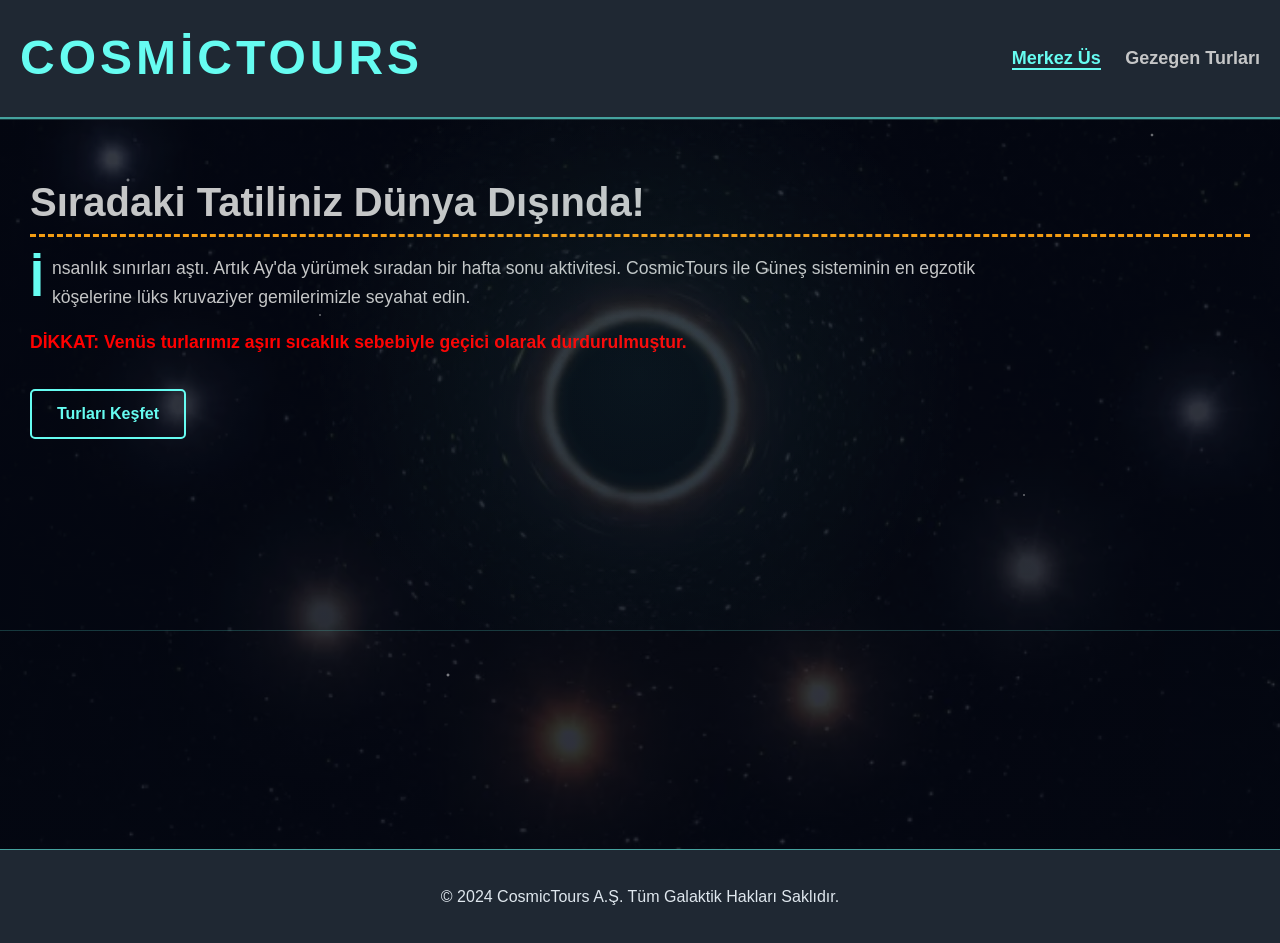
<file: index.html>
<!DOCTYPE html>
<html lang="tr">
<head>
    <meta charset="UTF-8">
    <meta name="viewport" content="width=device-width, initial-scale=1.0">
    <title>CosmicTours | Uzay Seni Çağırıyor</title>
    
    <!-- CSS EKLEME YÖNTEMİ 1: SAYFA DIŞI (EXTERNAL) CSS -->
    <!-- En profesyonel yöntemdir. Tüm sayfalar bu dosyadan beslenir. -->
    <link rel="stylesheet" href="style.css">

    <!-- CSS EKLEME YÖNTEMİ 2: SAYFA İÇİ (INTERNAL) CSS -->
    <!-- Sadece bu sayfaya (index.html) özel bir ayar yapmak istersek kullanırız. -->
    <style>
        .ana-sayfa-ozel { border-bottom: 3px dashed #f39c12; }
    </style>
</head>
<body>

    <header>
        <h1 id="logo">CosmicTours</h1>
        <nav>
            <a href="index.html" class="aktif-link">Merkez Üs</a>
            <a href="turlar.html">Gezegen Turları</a>
        </nav>
    </header>

    <main>
        <section class="karsilama-alani">
            <h2 class="ana-sayfa-ozel">Sıradaki Tatiliniz Dünya Dışında!</h2>
            
            <p class="hikaye-metni">İnsanlık sınırları aştı. Artık Ay'da yürümek sıradan bir hafta sonu aktivitesi. CosmicTours ile Güneş sisteminin en egzotik köşelerine lüks kruvaziyer gemilerimizle seyahat edin.</p>
            
            <!-- CSS EKLEME YÖNTEMİ 3: SATIR İÇİ (INLINE) CSS -->
            <!-- Acil ve tek seferlik durumlarda kullanılır. Çok tavsiye edilmez! -->
            <p style="color: red; font-weight: bold;">DİKKAT: Venüs turlarımız aşırı sıcaklık sebebiyle geçici olarak durdurulmuştur.</p>

            <a href="turlar.html" class="neon-buton" target="_blank" rel="noopener noreferrer">Turları Keşfet</a>
        </section>
    </main>

    <footer>
        <p>&copy; 2024 CosmicTours A.Ş. Tüm Galaktik Hakları Saklıdır.</p>
    </footer>

</body>
</html>
</file>
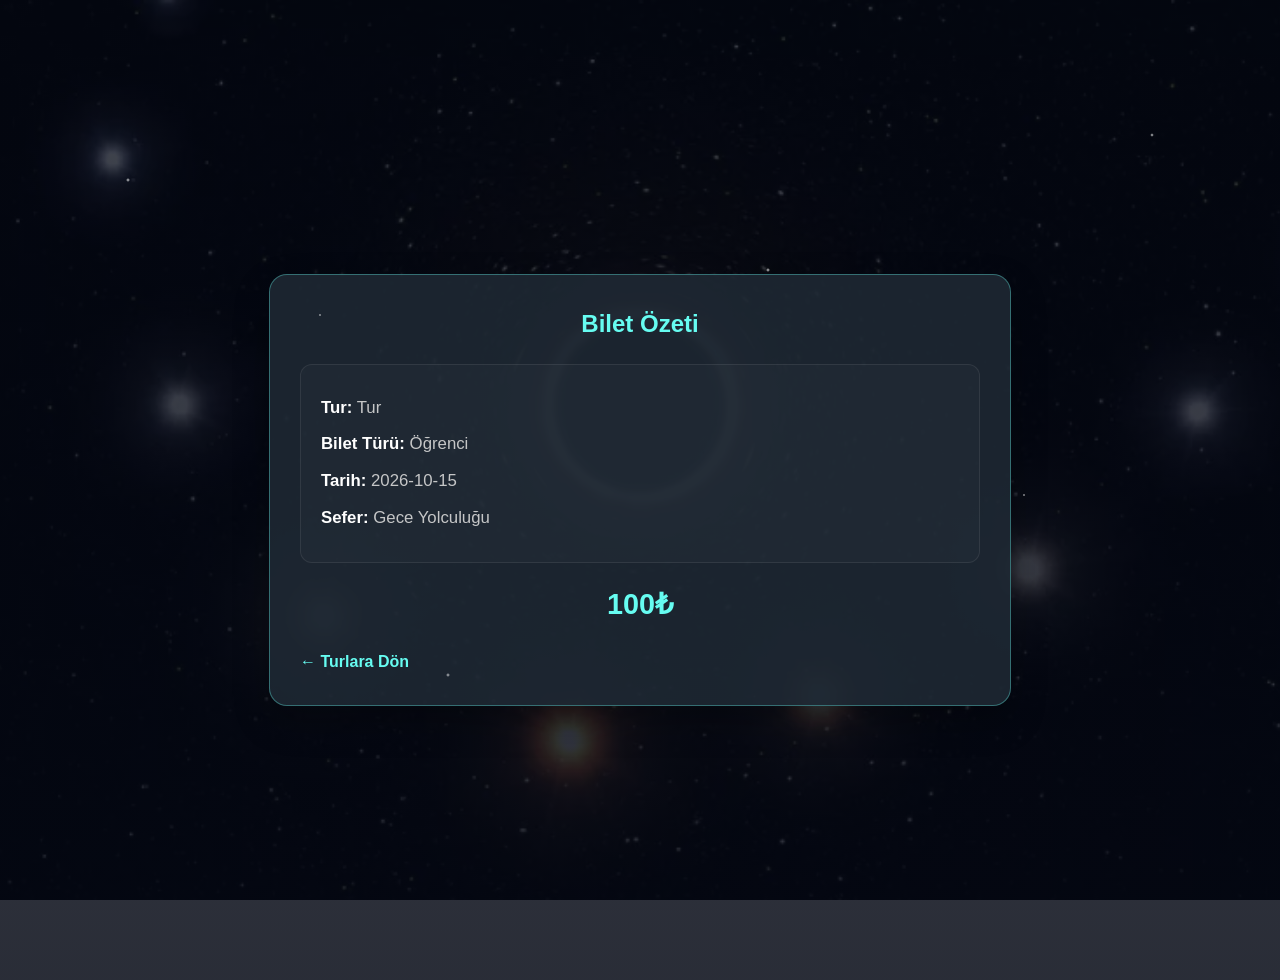
<file: bilet.html>
<!DOCTYPE html>
<html lang="tr">
<head>
    <meta charset="UTF-8">
    <meta name="viewport" content="width=device-width, initial-scale=1.0">
    <title>CosmicTours | Bilet Özeti</title>
    <link rel="stylesheet" href="style.css">
    <style>
        body {
            min-height: 100vh;
            display: flex;
            align-items: center;
            justify-content: center;
            padding: 40px 20px;
        }

        .bilet-kutusu {
            width: min(680px, 100%);
            background: rgba(31, 40, 51, 0.9);
            border: 1px solid rgba(102, 252, 241, 0.35);
            border-radius: 18px;
            padding: 30px;
            box-shadow: 0 15px 35px rgba(0, 0, 0, 0.25);
        }

        .bilet-kutusu h2 {
            color: #66fcf1;
            margin-bottom: 20px;
            text-align: center;
        }

        .bilet-ozet {
            background: rgba(255, 255, 255, 0.02);
            border: 1px solid rgba(255, 255, 255, 0.08);
            border-radius: 12px;
            padding: 20px;
        }

        .bilet-ozet p {
            margin: 10px 0;
            font-size: 1.05rem;
        }

        .bilet-ozet strong {
            color: #ffffff;
        }

        .bilet-fiyat {
            font-size: 1.8rem;
            color: #66fcf1;
            font-weight: bold;
            margin-top: 18px;
            text-align: center;
        }

        .geri-link {
            display: inline-block;
            margin-top: 22px;
            color: #66fcf1;
            text-decoration: none;
            font-weight: bold;
        }
    </style>
</head>
<body>
    <div class="bilet-kutusu">
        <h2>Bilet Özeti</h2>

        <div class="bilet-ozet">
            <p><strong>Tur:</strong> <span id="tur-adi">-</span></p>
            <p><strong>Bilet Türü:</strong> <span id="bilet-turu">-</span></p>
            <p><strong>Tarih:</strong> 2026-10-15</p>
            <p><strong>Sefer:</strong> Gece Yolculuğu</p>
        </div>

        <div class="bilet-fiyat" id="fiyat">0₺</div>

        <a href="turlar.html" class="geri-link">← Turlara Dön</a>
    </div>

    <script>
        const params = new URLSearchParams(window.location.search);
        const tur = params.get('tur') || 'Tur';
        const tip = params.get('tip') || 'ogrenci';
        const ucret = params.get('ucret') || '100';

        const fiyatText = document.getElementById('fiyat');
        const turAdi = document.getElementById('tur-adi');
        const biletTuru = document.getElementById('bilet-turu');

        turAdi.textContent = tur;
        biletTuru.textContent = tip === 'sivil' ? 'Sivil' : 'Öğrenci';
        fiyatText.textContent = `${ucret}₺`;
    </script>
</body>
</html>
</file>
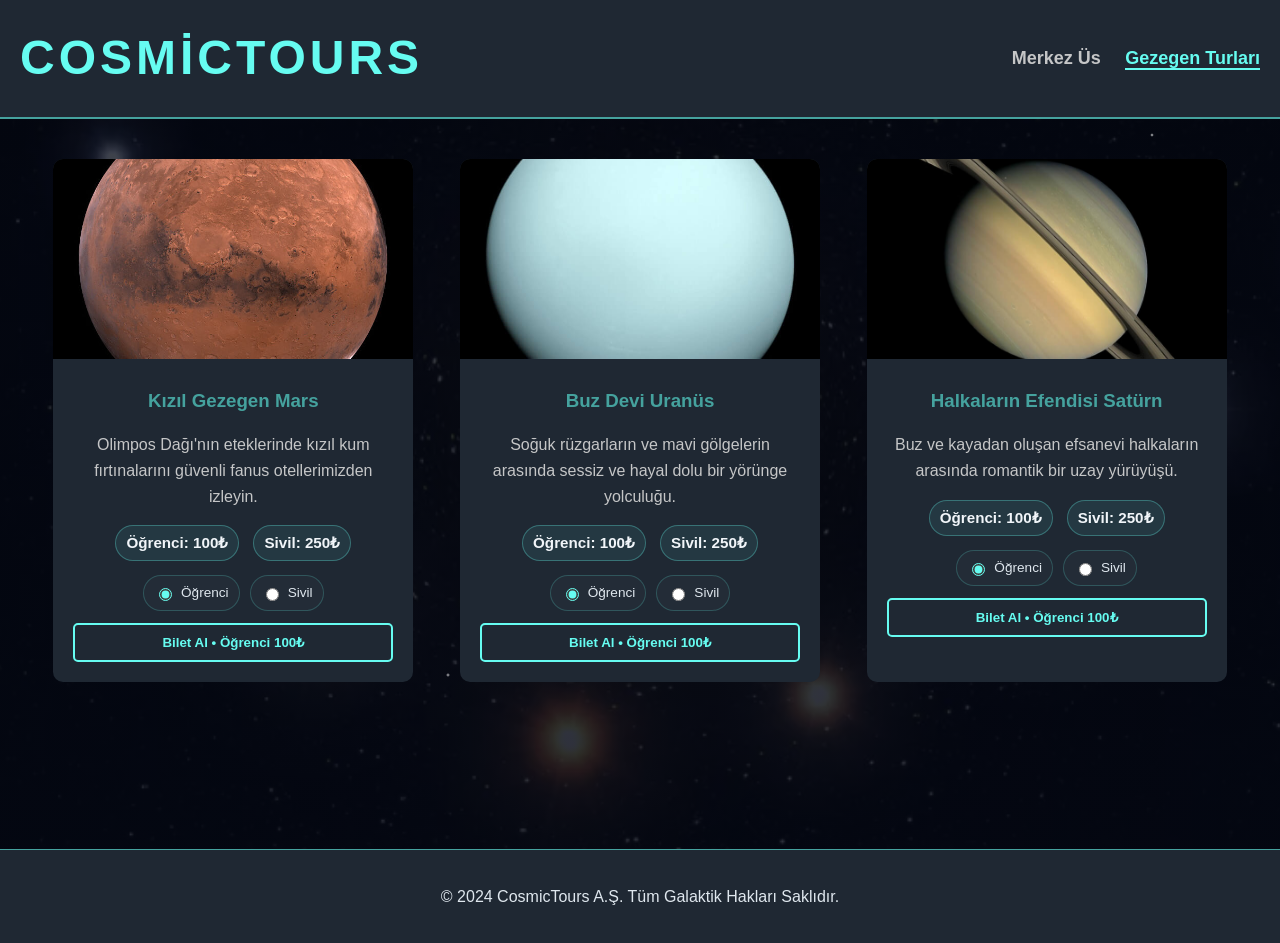
<file: turlar.html>
<!DOCTYPE html>
<html lang="tr">
<head>
    <meta charset="UTF-8">
    <meta name="viewport" content="width=device-width, initial-scale=1.0">
    <title>CosmicTours | Gezegen Turları</title>
    <link rel="stylesheet" href="style.css"> <!-- Aynı CSS dosyasını bağladık! -->
</head>
<body>

    <header>
        <h1 id="logo">CosmicTours</h1>
        <nav>
            <a href="index.html">Merkez Üs</a>
            <a href="turlar.html" class="aktif-link">Gezegen Turları</a>
        </nav>
    </header>

    <main>
        <div class="galeri-kapsayici">
            
            <!-- 1. KART -->
            <article class="gezegen-karti" data-tur="Mars" data-ogrenci="100" data-sivil="250">
                <img src="gorseller/mars-jpg.jpg" alt="Mars Turu">
                <div class="kart-icerik">
                    <h3>Kızıl Gezegen Mars</h3>
                    <p>Olimpos Dağı'nın eteklerinde kızıl kum fırtınalarını güvenli fanus otellerimizden izleyin.</p>
                    <p class="fiyat-listesi"><span>Öğrenci: 100₺</span><span>Sivil: 250₺</span></p>

                    <div class="bilet-secimi">
                        <label><input type="radio" name="tur-mars" value="ogrenci" checked> Öğrenci</label>
                        <label><input type="radio" name="tur-mars" value="sivil"> Sivil</label>
                    </div>

                    <button type="button" class="neon-buton bilet-al-btn">Bilet Al</button>
                </div>
            </article>

            <!-- 2. KART -->
            <article class="gezegen-karti" data-tur="Uranüs" data-ogrenci="100" data-sivil="250">
                <img src="gorseller/uranus-jpg.jpg" alt="Uranüs Turu">
                <div class="kart-icerik">
                    <h3>Buz Devi Uranüs</h3>
                    <p>Soğuk rüzgarların ve mavi gölgelerin arasında sessiz ve hayal dolu bir yörünge yolculuğu.</p>
                    <p class="fiyat-listesi"><span>Öğrenci: 100₺</span><span>Sivil: 250₺</span></p>

                    <div class="bilet-secimi">
                        <label><input type="radio" name="tur-uranus" value="ogrenci" checked> Öğrenci</label>
                        <label><input type="radio" name="tur-uranus" value="sivil"> Sivil</label>
                    </div>

                    <button type="button" class="neon-buton bilet-al-btn">Bilet Al</button>
                </div>
            </article>

            <!-- 3. KART -->
            <article class="gezegen-karti" data-tur="Satürn" data-ogrenci="100" data-sivil="250">
                <img src="gorseller/saturn-jpg.jpg" alt="Satürn Turu">
                <div class="kart-icerik">
                    <h3>Halkaların Efendisi Satürn</h3>
                    <p>Buz ve kayadan oluşan efsanevi halkaların arasında romantik bir uzay yürüyüşü.</p>
                    <p class="fiyat-listesi"><span>Öğrenci: 100₺</span><span>Sivil: 250₺</span></p>

                    <div class="bilet-secimi">
                        <label><input type="radio" name="tur-saturn" value="ogrenci" checked> Öğrenci</label>
                        <label><input type="radio" name="tur-saturn" value="sivil"> Sivil</label>
                    </div>

                    <button type="button" class="neon-buton bilet-al-btn">Bilet Al</button>
                </div>
            </article>

        </div>
    </main>

    <script>
        document.querySelectorAll('.gezegen-karti').forEach((kart) => {
            const secim = kart.querySelectorAll('input[type="radio"]');
            const buton = kart.querySelector('.bilet-al-btn');

            function fiyatHesapla() {
                const secili = kart.querySelector('input[type="radio"]:checked');
                const tur = kart.dataset.tur;
                const tip = secili ? secili.value : 'ogrenci';
                const ucret = tip === 'sivil' ? Number(kart.dataset.sivil) : Number(kart.dataset.ogrenci);
                const label = tip === 'sivil' ? 'Sivil' : 'Öğrenci';
                buton.textContent = `Bilet Al • ${label} ${ucret}₺`;
                buton.dataset.tur = tur;
                buton.dataset.tip = tip;
                buton.dataset.ucret = ucret;
            }

            secim.forEach((radio) => radio.addEventListener('change', fiyatHesapla));
            buton.addEventListener('click', () => {
                const tur = buton.dataset.tur || kart.dataset.tur;
                const tip = buton.dataset.tip || 'ogrenci';
                const ucret = buton.dataset.ucret || kart.dataset.ogrenci;
                const url = `bilet.html?tur=${encodeURIComponent(tur)}&tip=${encodeURIComponent(tip)}&ucret=${encodeURIComponent(ucret)}`;
                window.open(url, '_blank', 'noopener,noreferrer');
            });

            fiyatHesapla();
        });
    </script>

    <footer>
        <p>&copy; 2024 CosmicTours A.Ş. Tüm Galaktik Hakları Saklıdır.</p>
    </footer>

</body>
</html>
</file>
<file: style.css>
/* =========================================
   1. ETİKET (TAG) VE ÇOKLU (MULTIPLE) SEÇİCİLER 
   ========================================= */
/* Bütün h1, h2 ve h3 etiketlerinin marginlerini sıfırlarız (Çoklu Seçici) */
h1, h2, h3 {
    margin: 0;
    font-family: 'Arial Black', sans-serif;
}

/* Doğrudan body etiketini hedef alırız (Etiket Seçici) */
body {
    position: relative;
    background:
        linear-gradient(rgba(4, 8, 20, 0.75), rgba(4, 8, 20, 0.85)),
        url('gorseller/saman_yolu_galaksisi.jpg') center center / cover no-repeat fixed;
    color: #c5c6c7; /* Okunabilir açık gri */
    font-family: 'Segoe UI', Tahoma, sans-serif;
    margin: 0;
    line-height: 1.6;
}

main {
    min-height: calc(100vh - 170px);
}

.karsilama-alani {
    padding: 40px 30px 20px;
    background: rgba(10, 16, 26, 0.18);
    border-top: 1px solid rgba(102, 252, 241, 0.2);
    border-bottom: 1px solid rgba(102, 252, 241, 0.2);
}

.karsilama-alani {
    padding: 50px 30px 40px;
    position: relative;
    min-height: 420px;
}

.karsilama-alani::before {
    content: "";
    position: absolute;
    inset: 0;
    background: radial-gradient(circle at center, rgba(102, 252, 241, 0.06), transparent 48%);
    pointer-events: none;
}

body::before {
    content: "";
    position: fixed;
    inset: 0;
    background-image:
        radial-gradient(2px 2px at 10% 20%, rgba(255,255,255,0.9) 0, transparent 100%),
        radial-gradient(1.5px 1.5px at 25% 35%, rgba(255,255,255,0.8) 0, transparent 100%),
        radial-gradient(2px 2px at 35% 75%, rgba(255,255,255,0.8) 0, transparent 100%),
        radial-gradient(2px 2px at 60% 30%, rgba(255,255,255,0.9) 0, transparent 100%),
        radial-gradient(1.5px 1.5px at 80% 55%, rgba(255,255,255,0.8) 0, transparent 100%),
        radial-gradient(1.8px 1.8px at 90% 15%, rgba(255,255,255,0.9) 0, transparent 100%);
    opacity: 0.9;
    pointer-events: none;
    z-index: 0;
}

main,
header,
footer {
    position: relative;
    z-index: 1;
}

/* =========================================
   2. KİMLİK (ID) SEÇİCİLER (#)
   Sayfada SADECE 1 TANE olan elemanlar içindir.
   ========================================= */
#logo {
    color: #66fcf1; /* Neon Turkuaz */
    letter-spacing: 4px;
    text-transform: uppercase;
    font-size: 3rem;
}

/* =========================================
   3. SINIF (CLASS) SEÇİCİLER (.)
   Birden fazla elemana aynı stili vermek içindir.
   ========================================= */
header {
    background-color: #1f2833;
    padding: 20px;
    display: flex;
    justify-content: space-between; /* Logo sola, menü sağa */
    align-items: center;
    border-bottom: 2px solid #45a29e;
}

.karsilama-alani h2 {
    font-size: 2.5rem;
    margin-bottom: 16px;
}

.karsilama-alani p {
    font-size: 1.1rem;
}

.hikaye-metni {
    font-size: 1.2rem;
    max-width: 980px;
}

nav a {
    color: #c5c6c7;
    text-decoration: none;
    margin-left: 20px;
    font-size: 18px;
    font-weight: bold;
    transition: 0.3s;
}

.aktif-link {
    color: #66fcf1;
    border-bottom: 2px solid #66fcf1;
}

/* =========================================
   4. SÖZDE SINIF (PSEUDO-CLASS) SEÇİCİLER (:)
   Kullanıcı etkileşimlerini (fare ile üzerine gelme vb.) yakalar.
   ========================================= */
nav a:hover {
    color: #ffffff;
    text-shadow: 0 0 10px #66fcf1; /* Üzerine gelince neon parlasın */
}

/* Düğme Tasarımı */
.neon-buton {
    display: inline-block;
    background-color: transparent;
    color: #66fcf1;
    border: 2px solid #66fcf1;
    padding: 10px 25px;
    border-radius: 5px;
    text-decoration: none;
    font-weight: bold;
    margin-top: 15px;
    transition: all 0.4s ease;
    cursor: pointer;
}

.fiyat-listesi {
    margin: 12px 0 0;
    color: #f1f5f9;
    font-size: 0.95rem;
    font-weight: 600;
    display: flex;
    justify-content: center;
    gap: 14px;
    flex-wrap: wrap;
}

.fiyat-listesi span {
    background: rgba(102, 252, 241, 0.08);
    border: 1px solid rgba(102, 252, 241, 0.3);
    border-radius: 999px;
    padding: 5px 10px;
}

.bilet-secimi {
    display: flex;
    justify-content: center;
    gap: 10px;
    flex-wrap: wrap;
    margin-top: 14px;
    font-size: 0.85rem;
    color: #dfe7ee;
}

.bilet-secimi label {
    display: inline-flex;
    align-items: center;
    gap: 6px;
    background: rgba(255, 255, 255, 0.02);
    border: 1px solid rgba(102, 252, 241, 0.2);
    border-radius: 999px;
    padding: 6px 10px;
    cursor: pointer;
}

.bilet-secimi input {
    accent-color: #66fcf1;
}

.bilet-al-btn {
    margin-top: 12px;
    width: 100%;
    text-align: center;
    box-sizing: border-box;
}

.neon-buton:hover {
    background-color: #66fcf1;
    color: #0b0c10;
    box-shadow: 0 0 15px #66fcf1, 0 0 30px #66fcf1; /* İki kat neon parlama */
}

/* =========================================
   5. ÇOCUK (CHILD) VE TORUN (DESCENDANT) SEÇİCİLER
   ========================================= */

/* Ana Kapsayıcı Ayarı */
.galeri-kapsayici {
    display: flex;
    justify-content: space-around;
    padding: 40px;
    gap: 20px;
}

.gezegen-karti {
    background-color: #1f2833;
    border-radius: 10px;
    width: 30%;
    overflow: hidden; /* Resimlerin köşelerden taşmasını engeller */
    transition: transform 0.3s;
}

/* SÖZDE SINIF: Kartın üzerine fare gelince kart yukarı doğru büyüsün */
.gezegen-karti:hover {
    transform: translateY(-10px) scale(1.05);
    box-shadow: 0 15px 25px rgba(102, 252, 241, 0.2);
}

/* TORUN SEÇİCİ (Boşluk bırakılarak yazılır): 
   .gezegen-karti class'ının İÇİNDEKİ (torunu) img etiketlerini bul! */
.gezegen-karti img {
    width: 100%;
    height: 200px;
    object-fit: cover; /* Resmi ezmeden kutuya uydurur */
}

/* ÇOCUK SEÇİCİ (> işareti ile yazılır): 
   .kart-icerik class'ının DOĞRUDAN altındaki h3'ü bul! */
.kart-icerik > h3 {
    color: #45a29e;
    margin-bottom: 10px;
}

.kart-icerik {
    padding: 20px;
    text-align: center;
}

/* =========================================
   6. SÖZDE ELEMAN (PSEUDO-ELEMENT) SEÇİCİLER (::)
   Elemanların belirli bir kısmını (ilk harf, seçili alan) hedef alır.
   ========================================= */

/* p etiketlerinin ilk harfini kitaplardaki gibi devasa yapar */
.hikaye-metni::first-letter {
    font-size: 50px;
    font-weight: bold;
    color: #66fcf1;
    float: left;
    line-height: 1;
    margin-right: 8px;
}

/* Fare ile sitedeki bir metni seçtiğimizde arkaplan rengini değiştirir */
::selection {
    background-color: #66fcf1;
    color: #0b0c10;
}

/* Footer Ayarı */
footer {
    text-align: center;
    padding: 18px 20px;
    background-color: #1f2833;
    border-top: 1px solid #45a29e;
    margin-top: 0;
    color: #dfe7ee;
}
</file>
